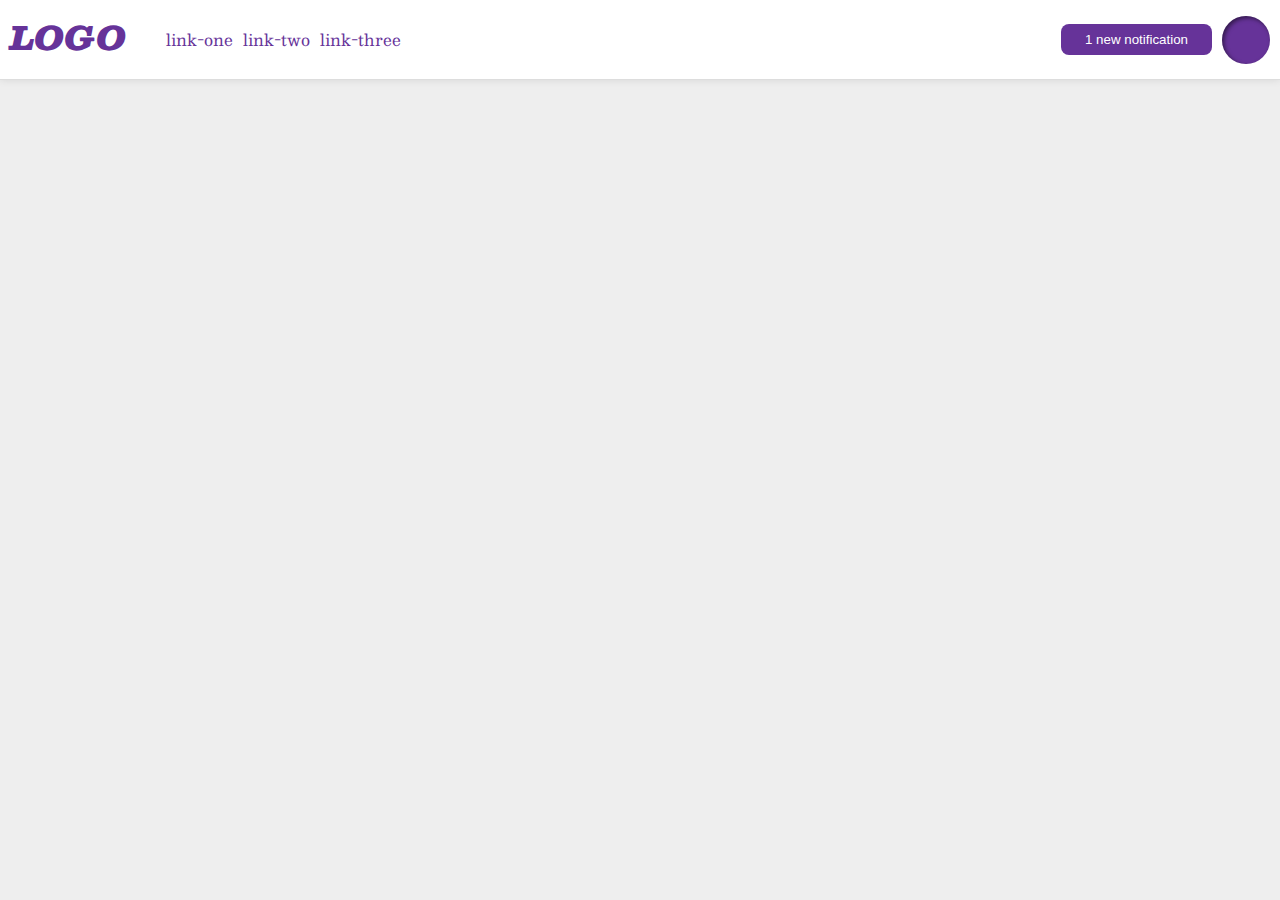
<file: flex/03-flex-header-2/index.html>
<!DOCTYPE html>
<html lang="en">
  <head>
    <meta charset="UTF-8">
    <meta http-equiv="X-UA-Compatible" content="IE=edge">
    <meta name="viewport" content="width=device-width, initial-scale=1.0">
    <title>Flex Header 2</title>
    <link rel="stylesheet" href="style.css">
  </head>
  <body>
    <div class="header">
      <div class="left">
        <div class="logo">
          LOGO
        </div>
        <ul class="links">
          <li><a href="google.com">link-one</a></li>
          <li><a href="google.com">link-two</a></li>
          <li><a href="google.com">link-three</a></li>
        </ul>
      </div>
      <div class="right">
        <button class="notifications">
          1 new notification
        </button>
        <div class="profile-image"></div>
      </div>
    </div>
  </body>
</html>
</file>
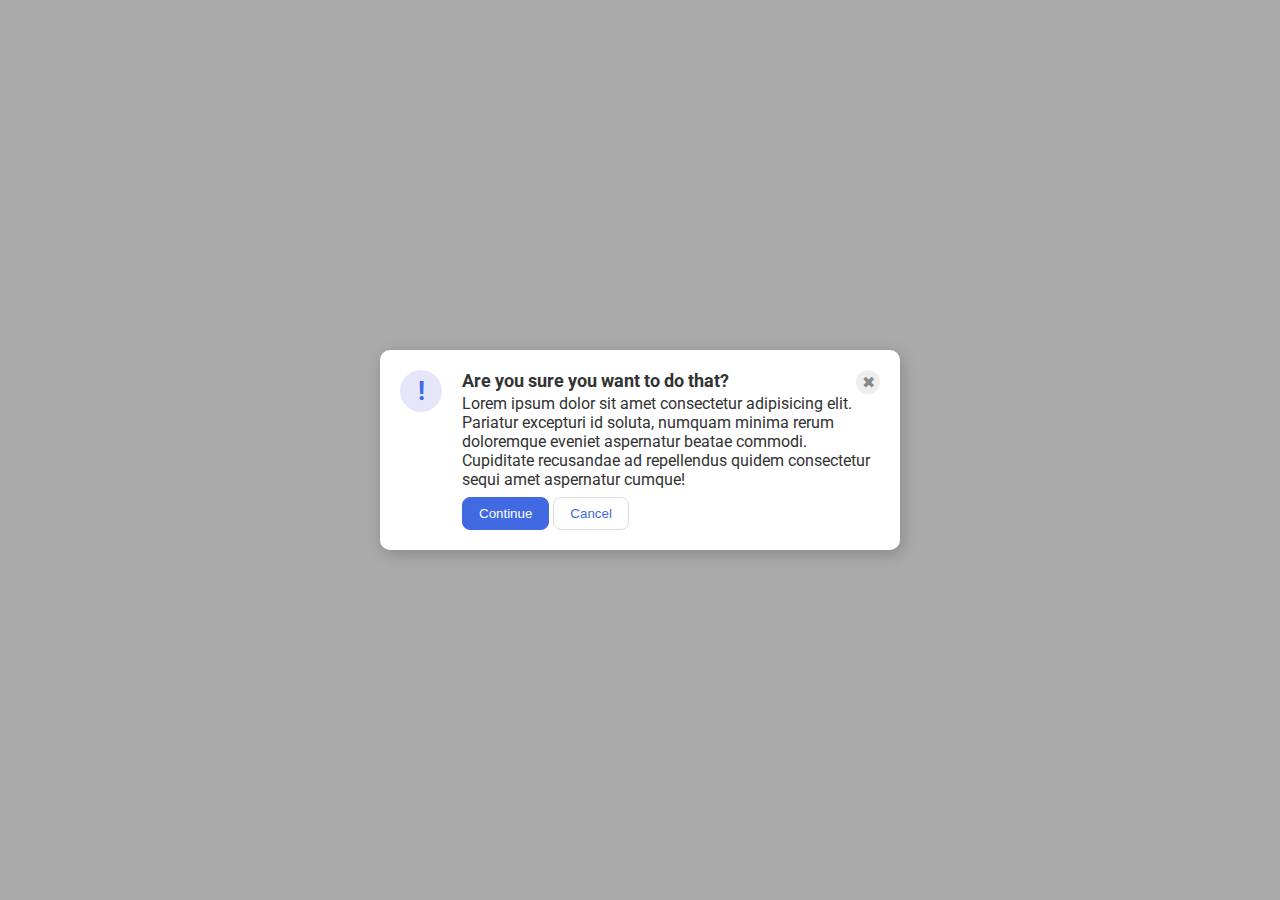
<file: flex/05-flex-modal/index.html>
<!DOCTYPE html>
<html lang="en">
  <head>
    <meta charset="UTF-8">
    <meta http-equiv="X-UA-Compatible" content="IE=edge">
    <meta name="viewport" content="width=device-width, initial-scale=1.0">
    <link rel="stylesheet" href="style.css">
    <title>Modal</title>
  </head>
  <body>
    <div class="modal">
      <div class="left">
        <div class="icon">!</div>
      </div>
      <div class="right">
        <div class="top">
          <div class="header">Are you sure you want to do that?</div>
          <div class="close-button">✖</div>
        </div>
        <div class="text">Lorem ipsum dolor sit amet consectetur adipisicing elit. Pariatur excepturi id soluta, numquam minima rerum doloremque eveniet aspernatur beatae commodi. Cupiditate recusandae ad repellendus quidem consectetur sequi amet aspernatur cumque!</div>
        <div class="buttons">
          <button class="continue">Continue</button>
          <button class="cancel">Cancel</button>
        </div>
      </div>
    </div>
  </body>
</html>
</file>
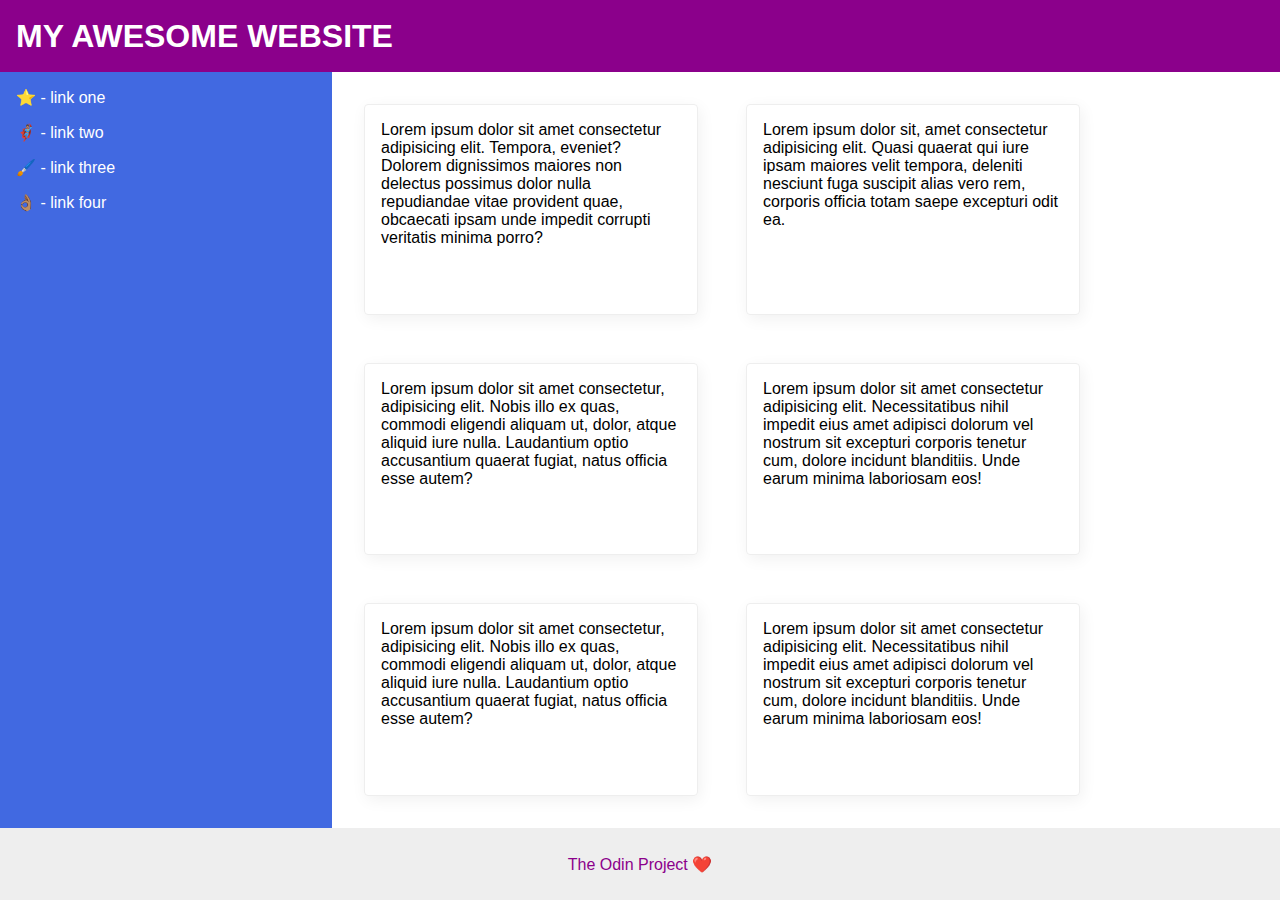
<file: flex/07-flex-layout-2/index.html>
<!DOCTYPE html>
<html lang="en">
  <head>
    <meta charset="UTF-8">
    <meta http-equiv="X-UA-Compatible" content="IE=edge">
    <meta name="viewport" content="width=device-width, initial-scale=1.0">
    <title>The Holy Grail</title>
    <link rel="stylesheet" href="style.css">
  </head>
  <body>
    <div class="header">
      MY AWESOME WEBSITE
    </div>
    
    <div class="content">
      <div class="sidebar">
        <ul>
          <li><a href="#">⭐ - link one</a></li>
          <li><a href="#">🦸🏽‍♂️ - link two</a></li>
          <li><a href="#">🖌️ - link three</a></li>
          <li><a href="#">👌🏽 - link four</a></li>
        </ul>
      </div>
      <div class="all-cards">
        <div class="card">Lorem ipsum dolor sit amet consectetur adipisicing elit. Tempora, eveniet? Dolorem dignissimos maiores non delectus possimus dolor nulla repudiandae vitae provident quae, obcaecati ipsam unde impedit corrupti veritatis minima porro?</div>
        <div class="card">Lorem ipsum dolor sit, amet consectetur adipisicing elit. Quasi quaerat qui iure ipsam maiores velit tempora, deleniti nesciunt fuga suscipit alias vero rem, corporis officia totam saepe excepturi odit ea.</div>
        <div class="card">Lorem ipsum dolor sit amet consectetur, adipisicing elit. Nobis illo ex quas, commodi eligendi aliquam ut, dolor, atque aliquid iure nulla. Laudantium optio accusantium quaerat fugiat, natus officia esse autem?</div>
        <div class="card">Lorem ipsum dolor sit amet consectetur adipisicing elit. Necessitatibus nihil impedit eius amet adipisci dolorum vel nostrum sit excepturi corporis tenetur cum, dolore incidunt blanditiis. Unde earum minima laboriosam eos!</div>
        <div class="card">Lorem ipsum dolor sit amet consectetur, adipisicing elit. Nobis illo ex quas, commodi eligendi aliquam ut, dolor, atque aliquid iure nulla. Laudantium optio accusantium quaerat fugiat, natus officia esse autem?</div>
        <div class="card">Lorem ipsum dolor sit amet consectetur adipisicing elit. Necessitatibus nihil impedit eius amet adipisci dolorum vel nostrum sit excepturi corporis tenetur cum, dolore incidunt blanditiis. Unde earum minima laboriosam eos!</div>

      </div>
      
    </div>
    
    <div class="footer">
      The Odin Project ❤️
    </div>
  </body>
</html>
</file>
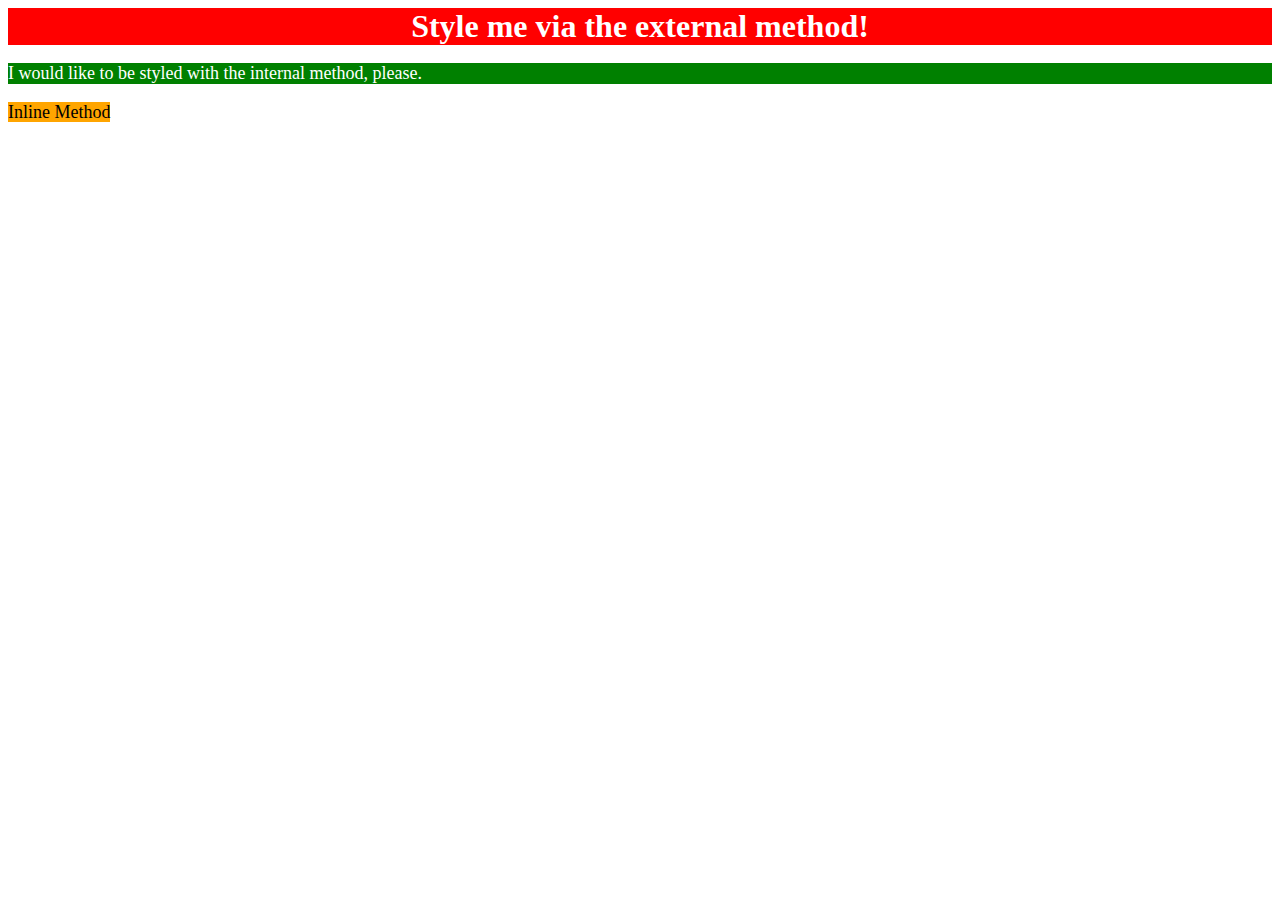
<file: foundations/01-css-methods/index.html>
<!DOCTYPE html>
<html lang="en">
  <head>
    <meta charset="UTF-8">
    <meta http-equiv="X-UA-Compatible" content="IE=edge">
    <meta name="viewport" content="width=device-width, initial-scale=1.0">
    <link rel="stylesheet" href="./style.css">
    <title>Methods for Adding CSS</title>
    <style>
      p {
        background-color: green; 
        color: white; 
        font-size: 18px;
      }
    </style>
  </head>
  <body>
    <div>Style me via the external method!</div>
    <p>I would like to be styled with the internal method, please.</p>
    <butto style="background-color: orange; font-size: 18px;">Inline Method</button>
  </body>
</html>
</file>
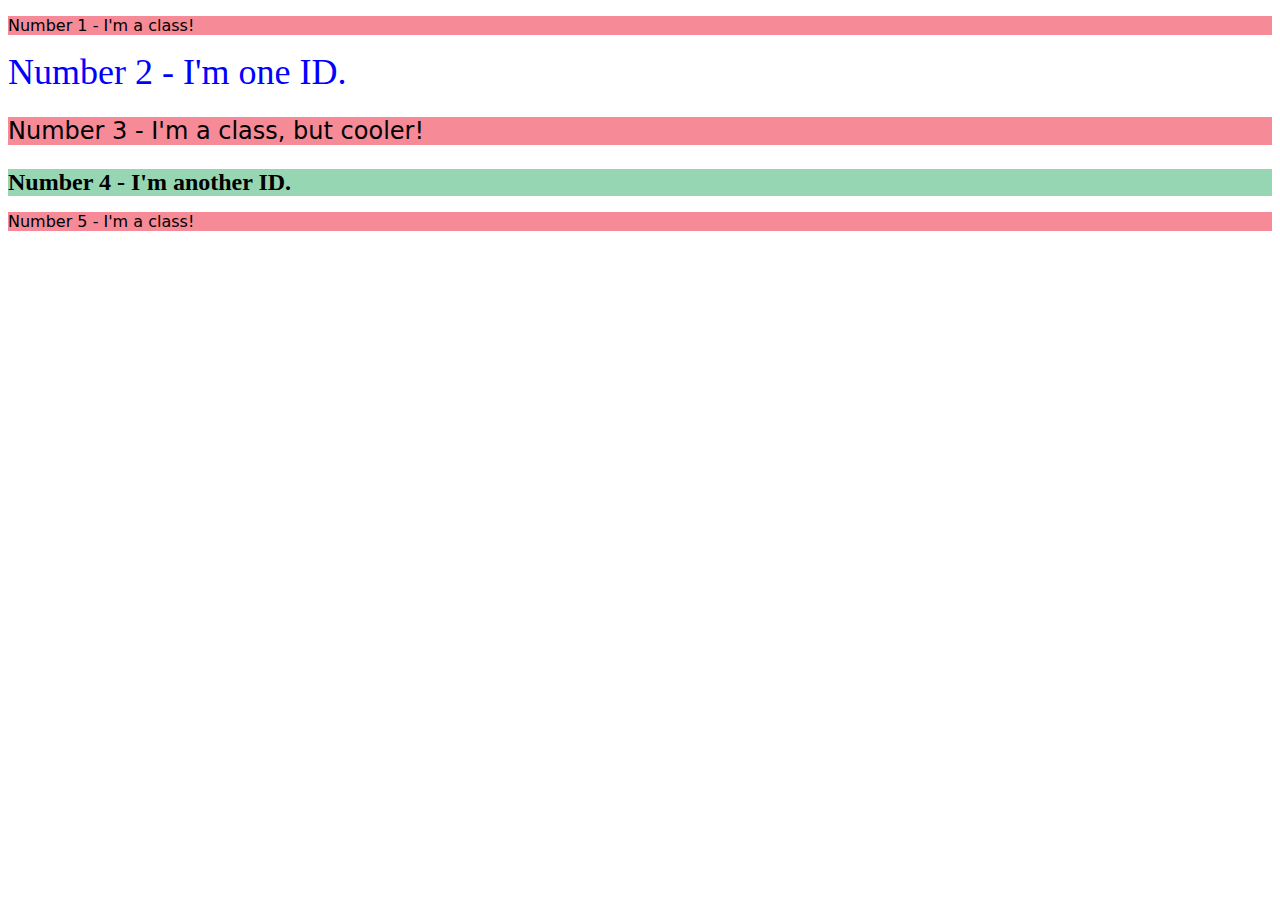
<file: foundations/02-class-id-selectors/index.html>
<!DOCTYPE html>
<html lang="en">
  <head>
    <meta charset="UTF-8">
    <meta http-equiv="X-UA-Compatible" content="IE=edge">
    <meta name="viewport" content="width=device-width, initial-scale=1.0">
    <link rel="stylesheet" href="./style.css">
    <title>Class and ID Selectors</title>
    <link rel="stylesheet" href="style.css">
  </head>
  <body>
    <p class="odd-number">Number 1 - I'm a class!</p>
    <div id="number-2">Number 2 - I'm one ID.</div>
    <p class="odd-number number-3">Number 3 - I'm a class, but cooler!</p>
    <div id="number-4">Number 4 - I'm another ID.</div>
    <p class="odd-number">Number 5 - I'm a class!</p>
  </body>
</html>
</file>
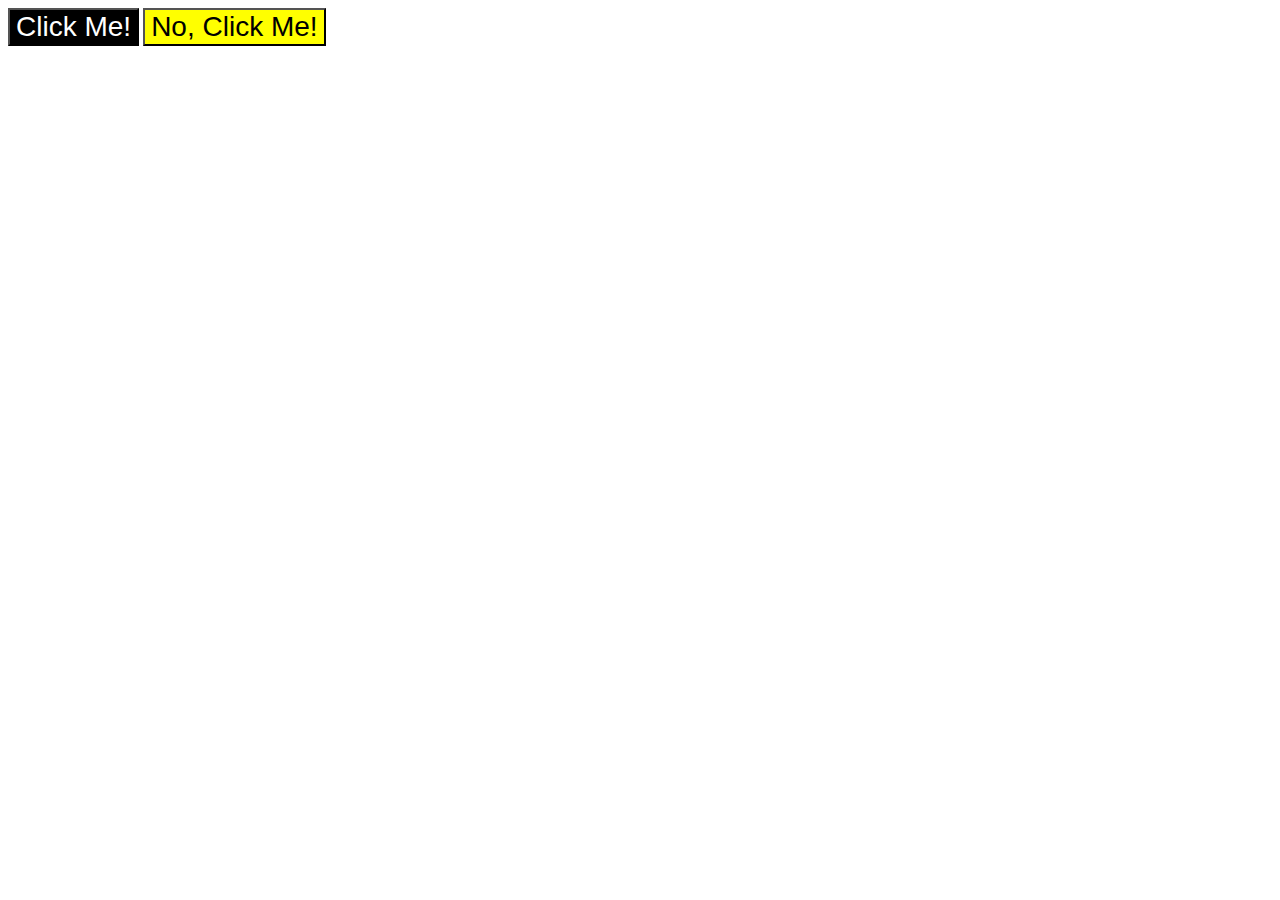
<file: foundations/03-grouping-selectors/index.html>
<!DOCTYPE html>
<html lang="en">
  <head>
    <meta charset="UTF-8">
    <meta http-equiv="X-UA-Compatible" content="IE=edge">
    <meta name="viewport" content="width=device-width, initial-scale=1.0">
    <link rel="stylesheet" href="./style.css">
    <title>Grouping Selectors</title>
    <link rel="stylesheet" href="style.css">
  </head>
  <body>
    <button class="click">Click Me!</button>
    <button class="no-click">No, Click Me!</button>
  </body>
</html>
</file>
<file: flex/03-flex-header-2/style.css>
/* this is some magical font-importing.  
you'll learn about it later. */
@import url('https://fonts.googleapis.com/css2?family=Besley:ital,wght@0,400;1,900&display=swap');

body {
  margin: 0;
  background: #eee;
  font-family: Besley, serif;
}

.header {
  background: white;
  border-bottom: 1px solid #ddd;
  box-shadow: 0 0 8px rgba(0,0,0,.1);
  display: flex;
  padding: 10px;
  align-items: center;
  justify-content: space-between;
}
.left {
  display: flex;
  
}

.right {
  display: flex;
  align-items: center;
  gap: 10px;
}



.profile-image {
  background: rebeccapurple;
  box-shadow: inset 2px 2px 4px rgba(0,0,0,.5);
  border-radius: 50%;
  width: 48px;
  height:  48px;
}

.logo {
  color: rebeccapurple;
  font-size: 32px;
  font-weight: 900;
  font-style: italic;
}

button {
  border: none;
  border-radius: 8px;
  background: rebeccapurple;
  color: white;
  padding: 8px 24px;
}

a {
  /* this removes the line under our links */
  text-decoration: none;
  color: rebeccapurple;
}

ul {
  list-style-type: none;
  display: flex;
  gap: 10px;
}
</file>
<file: flex/05-flex-modal/style.css>
@import url('https://fonts.googleapis.com/css2?family=Roboto:wght@400;700&display=swap');

html, body {
  height: 100%;
}

body {
  font-family: Roboto, sans-serif;
  margin: 0;
  background: #aaa;
  color: #333;
  /* I'll give you this one for free lol */
  display: flex;
  align-items: center;
  justify-content: center;
}

.modal {
  background: white;
  width: 480px;
  border-radius: 10px;
  box-shadow: 2px 4px 16px rgba(0,0,0,.2);
  display: flex;
  padding: 20px;
  gap: 20px;
  
}

.right {
  display: flex;
  flex-direction: column;
  justify-content: space-between;
}

.top {
  display: flex;
  justify-content: space-between;
}

.header {
  font-weight: bold;
  font-size: 18px;
  
}
.text {
  margin-bottom: 8px;
}

.icon {
  color: royalblue;
  font-size: 26px;
  font-weight: 700;
  background: lavender;
  width: 42px;
  height: 42px;
  border-radius: 50%;
  display: flex;
  align-items: center;
  justify-content: center;
}

.close-button {
  background: #eee;
  border-radius: 50%;
  color: #888;
  font-weight: 400;
  font-size: 16px;
  height: 24px;
  width: 24px;
  display: flex;
  align-items: center;
  justify-content: center;
}

button {
  padding: 8px 16px;
  border-radius: 8px;
}

button.continue {
  background: royalblue;
  border: 1px solid royalblue;
  color: white;
}

button.cancel {
  background: white;
  border: 1px solid #ddd;
  color: royalblue;
}
</file>
<file: flex/07-flex-layout-2/style.css>
body {
  font-family: -apple-system, BlinkMacSystemFont, 'Segoe UI', Roboto, Oxygen, Ubuntu, Cantarell, 'Open Sans', 'Helvetica Neue', sans-serif;
  margin: 0;
  min-height: 100vh;
  display: flex;
  flex-direction: column;
}

.header, .footer {
  display: flex;
  padding: 0 16px;
  align-items: center;
  
}

.header {
  height: 72px;
  background: darkmagenta;
  color: white;
  font-size: 32px;
  font-weight: 700;
}

.footer {
  height: 72px;
  background: #eee;
  color: darkmagenta;
  align-content: center;
  justify-content: center;
}
.content {
  display: flex;
  flex: 1;
}

a {
  text-decoration: none;
  color: white;
}

ul {
  list-style-type: none;
  margin: 0;
  padding: 0;
}

li {
  margin-bottom: 16px;
}

.sidebar {
  width: 300px;
  background: royalblue;
  display: flex;
  flex-shrink: 0;
  padding: 16px;
}

.all-cards {
  display: flex;
  gap: 16px;
  margin: 16px;
  flex-wrap: wrap;
}
.card {
  border: 1px solid #eee;
  box-shadow: 2px 4px 16px rgba(0,0,0,.06);
  border-radius: 4px;
  padding: 16px;
  margin: 16px;
  width: 300px;
}
</file>
<file: foundations/01-css-methods/style.css>
/* style.css */


div {
    background-color: red;
    color: white;
    font-size: 32px;
    font-family: "Times New Roman", sans-serif;
    font-weight: bold;
    text-align: center;
}
</file>
<file: foundations/02-class-id-selectors/style.css>
.odd-number {
    background-color: #f68a97;
    font-family: "Verdana", "DejaVu Sans", sans-serif;
}

#number-2 {
    color: blue;
    font-size: 36px;

}
.number-3 {
    font-size: 24px;
}
#number-4 {
    background-color: #97d6b2;
    font-size: 24px;
    font-weight: bold;
}
</file>
<file: foundations/03-grouping-selectors/style.css>
.click,
.no-click {
    font-size: 28px;
    font-family: "Helvetica", "Times New Roman", sans-serif;
}

.click {
    background-color: #000;
    color: #ffffff;
}

.no-click {
    background-color: yellow;
}
</file>
